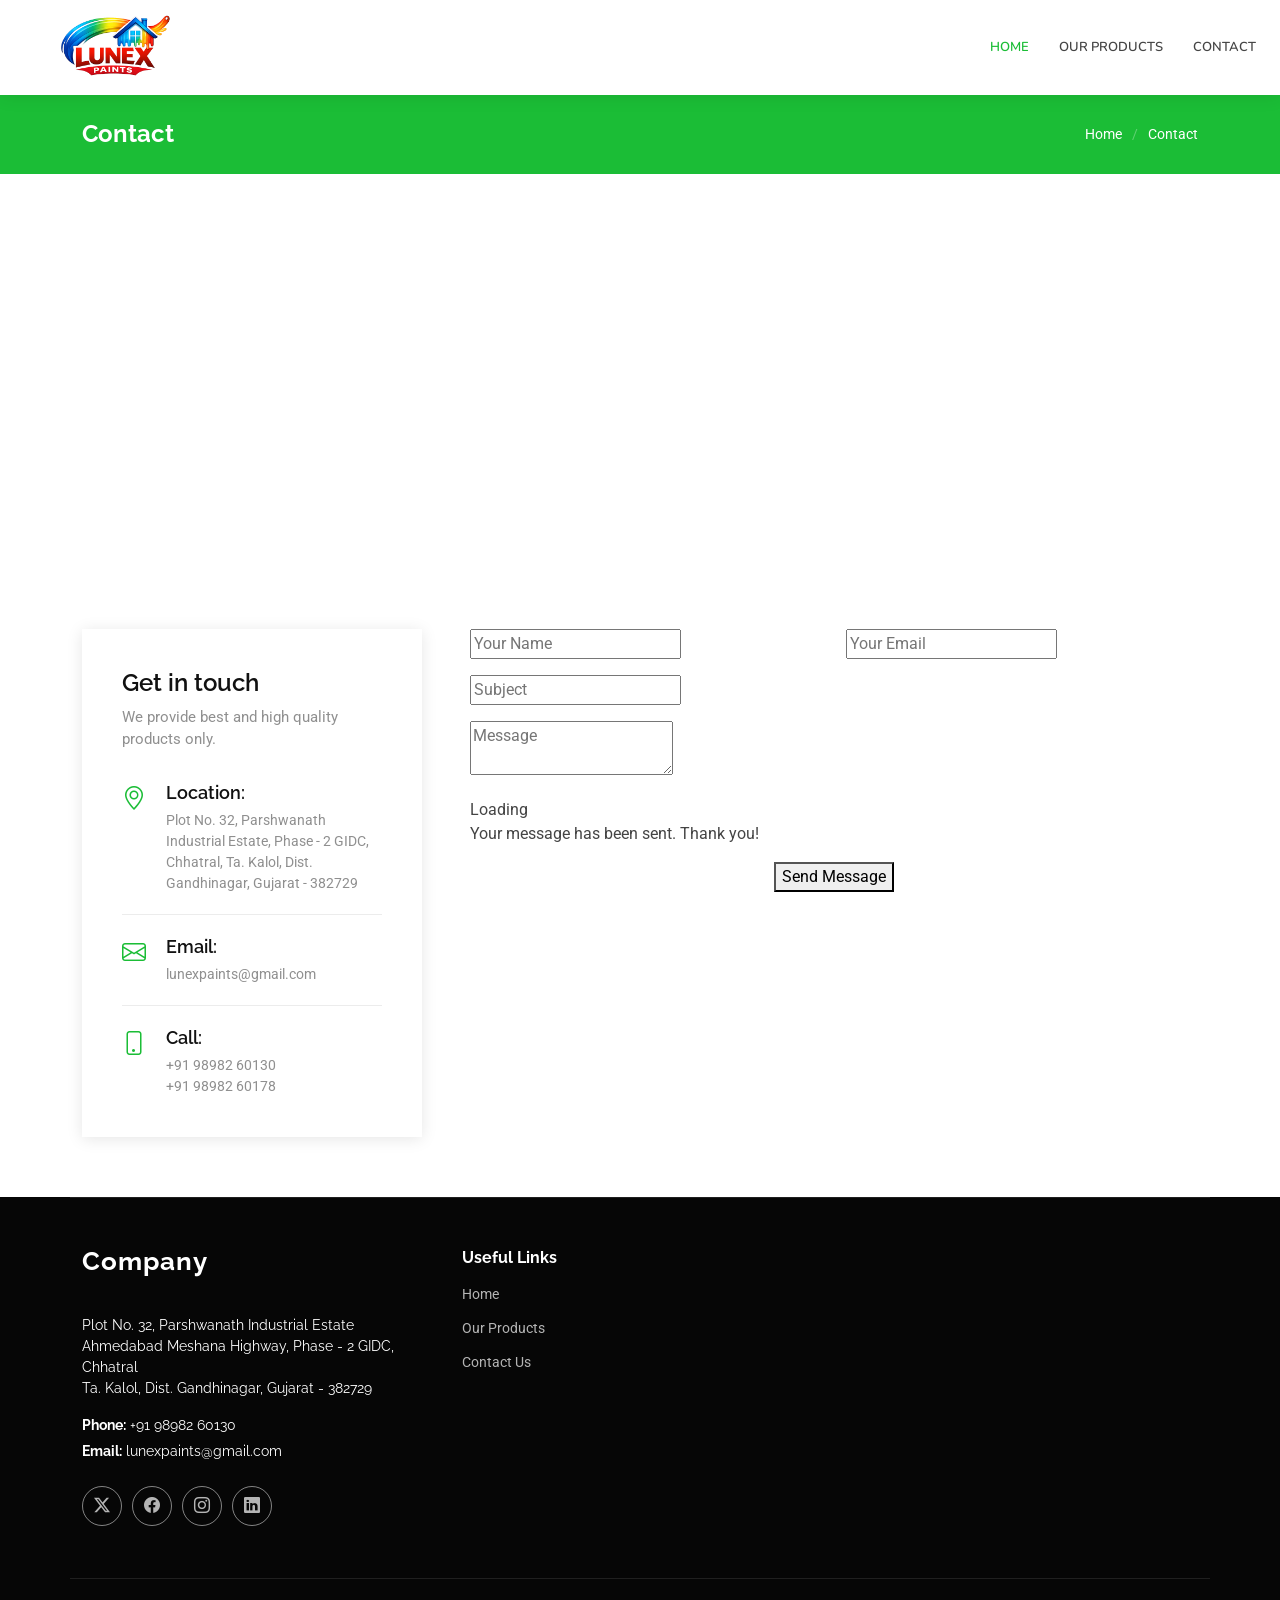
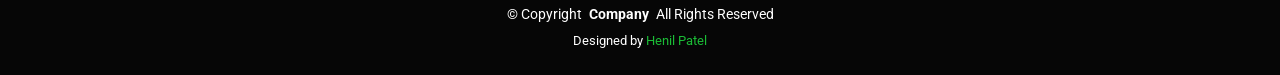
<file: contact.html>
<!DOCTYPE html>
<html lang="en">

<head>
  <meta charset="utf-8">
  <meta content="width=device-width, initial-scale=1.0" name="viewport">
  <title>Contact - Company Bootstrap Template</title>
  <meta name="description" content="">
  <meta name="keywords" content="">

  <!-- Favicons -->
  <link href="assets/img/lunex.png" rel="icon">
  <link href="assets/img/apple-touch-icon.png" rel="apple-touch-icon">

  <!-- Fonts -->
  <link href="https://fonts.googleapis.com" rel="preconnect">
  <link href="https://fonts.gstatic.com" rel="preconnect" crossorigin>
  <link href="https://fonts.googleapis.com/css2?family=Roboto:ital,wght@0,100;0,300;0,400;0,500;0,700;0,900;1,100;1,300;1,400;1,500;1,700;1,900&family=Raleway:ital,wght@0,100;0,200;0,300;0,400;0,500;0,600;0,700;0,800;0,900;1,100;1,200;1,300;1,400;1,500;1,600;1,700;1,800;1,900&family=Nunito:ital,wght@0,200;0,300;0,400;0,500;0,600;0,700;0,800;0,900;1,200;1,300;1,400;1,500;1,600;1,700;1,800;1,900&display=swap" rel="stylesheet">

  <!-- Vendor CSS Files -->
  <link href="assets/vendor/bootstrap/css/bootstrap.min.css" rel="stylesheet">
  <link href="assets/vendor/bootstrap-icons/bootstrap-icons.css" rel="stylesheet">
  <link href="assets/vendor/aos/aos.css" rel="stylesheet">
  <link href="assets/vendor/glightbox/css/glightbox.min.css" rel="stylesheet">
  <link href="assets/vendor/swiper/swiper-bundle.min.css" rel="stylesheet">

  <!-- Main CSS File -->
  <link href="assets/css/main.css" rel="stylesheet">

  <!-- =======================================================
  * Template Name: Company
  * Template URL: https://bootstrapmade.com/company-free-html-bootstrap-template/
  * Updated: Aug 07 2024 with Bootstrap v5.3.3
  * Author: BootstrapMade.com
  * License: https://bootstrapmade.com/license/
  ======================================================== -->
</head>

<body class="contact-page">

   <header id="header" class="header d-flex align-items-center sticky-top">
<div class="container-fluid position-relative d-flex align-items-center px-4">

  <a href="index.html" class="logo custom-logo me-auto">
  <img src="assets/img/lunex.png" alt="Lunex Logo" class="logo-img">
</a>

    <nav id="navmenu" class="navmenu">
      <ul>
          <li><a href="index.html" class="active">Home</a></li>

        <li><a href="products.html">Our Products</a></li>
        <li><a href="contact.html">Contact</a></li>
      </ul>
      <i class="mobile-nav-toggle d-xl-none bi bi-list"></i>
    </nav>

  </div>
</header>

  <main class="main">

    <!-- Page Title -->
    <div class="page-title accent-background">
      <div class="container d-lg-flex justify-content-between align-items-center">
        <h1 class="mb-2 mb-lg-0">Contact</h1>
        <nav class="breadcrumbs">
          <ol>
            <li><a href="index.html">Home</a></li>
            <li class="current">Contact</li>
          </ol>
        </nav>
      </div>
    </div><!-- End Page Title -->

    <!-- Contact Section -->
    <section id="contact" class="contact section">

      <div class="mb-5">
        <iframe style="width: 100%; height: 400px;" src="https://www.google.com/maps/embed?pb=!1m18!1m12!1m3!1d561.8116926420347!2d72.45286627524757!3d23.289108120958147!2m3!1f0!2f0!3f0!3m2!1i1024!2i768!4f13.1!3m3!1m2!1s0x395c25a347556515%3A0x3e09a7015d107b71!2sLunex%20Paint%20%26%20Chemical%20Industries!5e1!3m2!1sen!2sin!4v1772205623315!5m2!1sen!2sin" width="600" height="450" style="border:0;" allowfullscreen="" loading="lazy" referrerpolicy="no-referrer-when-downgrade" frameborder="0" allowfullscreen=""></iframe>
      </div><!-- End Google Maps -->

      <div class="container" data-aos="fade">

        <div class="row gy-5 gx-lg-5">

          <div class="col-lg-4">

            <div class="info">
              <h3>Get in touch</h3>
              <p>We provide best and high quality products only.</p>

              <div class="info-item d-flex">
                <i class="bi bi-geo-alt flex-shrink-0"></i>
                <div>
                  <h4>Location:</h4>
                  <p>Plot No. 32, Parshwanath Industrial Estate, Phase - 2 GIDC, Chhatral, Ta. Kalol, Dist. Gandhinagar, Gujarat - 382729</p>
                </div>
              </div><!-- End Info Item -->

              <div class="info-item d-flex">
                <i class="bi bi-envelope flex-shrink-0"></i>
                <div>
                  <h4>Email:</h4>
                  <p>lunexpaints@gmail.com</p>
                </div>
              </div><!-- End Info Item -->

              <div class="info-item d-flex">
                <i class="bi bi-phone flex-shrink-0"></i>
                <div>
                  <h4>Call:</h4>
                  <p>+91 98982 60130</p>
                  <p>+91 98982 60178</p>
                </div>
              </div><!-- End Info Item -->

            </div>

          </div>

          <div class="col-lg-8">
          <form action="https://formspree.io/f/mreylyav" method="POST">
              <div class="row">
                <div class="col-md-6 form-group">
                  <input type="text" name="name" placeholder="Your Name" required>
                </div>
                <div class="col-md-6 form-group mt-3 mt-md-0">
                  <input type="email" name="email" placeholder="Your Email" required>
                </div>
              </div>
              <div class="form-group mt-3">
                <input type="text" name="subject" placeholder="Subject" required>
              </div>
              <div class="form-group mt-3">
                <textarea name="message" placeholder="Message" required></textarea>
              </div>
              <div class="my-3">
                <div class="loading">Loading</div>
                <div class="error-message"></div>
                <div class="sent-message">Your message has been sent. Thank you!</div>
              </div>
              <div class="text-center"><button type="submit">Send Message</button></div>
            </form>
          </div><!-- End Contact Form -->

        </div>

      </div>

    </section><!-- /Contact Section -->

  </main>

<footer id="footer" class="footer dark-background">

<div class="container footer-top">
  <div class="row gy-4">

    <!-- Company Info -->
    <div class="col-lg-4 col-md-6 footer-about">
      <a href="index.html" class="logo d-flex align-items-center">
        <span class="sitename">Company</span>
      </a>

      <div class="footer-contact pt-3">
        <p>
          Plot No. 32, Parshwanath Industrial Estate<br>
          Ahmedabad Meshana Highway, Phase - 2 GIDC, Chhatral<br>
          Ta. Kalol, Dist. Gandhinagar, Gujarat - 382729
        </p>

        <p class="mt-3"><strong>Phone:</strong> <span>+91 98982 60130</span></p>
        <p><strong>Email:</strong> <span>lunexpaints@gmail.com</span></p>
      </div>

      <div class="social-links d-flex mt-4">
        <a href=""><i class="bi bi-twitter-x"></i></a>
        <a href=""><i class="bi bi-facebook"></i></a>
        <a href=""><i class="bi bi-instagram"></i></a>
        <a href=""><i class="bi bi-linkedin"></i></a>
      </div>
    </div>

    <!-- Useful Links -->
    <div class="col-lg-2 col-md-3 footer-links">
      <h4>Useful Links</h4>
      <ul>
        <li><a href="#">Home</a></li>

        <li><a href="#">Our Products</a></li>
        <li><a href="#">Contact Us</a></li>
      </ul>
    </div>

    <!-- Google Map (Moved Right) -->
    <div class="col-lg-6 col-md-12">
      <iframe
        style="width: 100%; height: 300px; border:0;"
        src="https://www.google.com/maps/embed?pb=!1m18!1m12!1m3!1d561.8116926420347!2d72.45286627524757!3d23.289108120958147!2m3!1f0!2f0!3f0!3m2!1i1024!2i768!4f13.1!3m3!1m2!1s0x395c25a347556515%3A0x3e09a7015d107b71!2sLunex%20Paint%20%26%20Chemical%20Industries!5e1!3m2!1sen!2sin!4v1772205623315!5m2!1sen!2sin" width="600" height="450" style="border:0;" allowfullscreen="" loading="lazy" referrerpolicy="no-referrer-when-downgrade"
        allowfullscreen=""
        loading="lazy">
      </iframe>
    </div>

  </div>
</div>

    <div class="container copyright text-center mt-4">
      <p>© <span>Copyright</span> <strong class="px-1 sitename">Company</strong> <span>All Rights Reserved</span></p>
      <div class="credits">
        <!-- All the links in the footer should remain intact. -->
        <!-- You can delete the links only if you've purchased the pro version. -->
        <!-- Licensing information: https://bootstrapmade.com/license/ -->
        <!-- Purchase the pro version with working PHP/AJAX contact form: [buy-url] -->
        Designed by <a href="https://bootstrapmade.com/">Henil Patel</a>
      </div>
    </div>

  </footer>

  <!-- Scroll Top -->
  <a href="#" id="scroll-top" class="scroll-top d-flex align-items-center justify-content-center"><i class="bi bi-arrow-up-short"></i></a>

  <!-- Preloader -->
  <div id="preloader"></div>

  <!-- Vendor JS Files -->
  <script src="assets/vendor/bootstrap/js/bootstrap.bundle.min.js"></script>
  <script src="assets/vendor/php-email-form/validate.js"></script>
  <script src="assets/vendor/aos/aos.js"></script>
  <script src="assets/vendor/glightbox/js/glightbox.min.js"></script>
  <script src="assets/vendor/imagesloaded/imagesloaded.pkgd.min.js"></script>
  <script src="assets/vendor/isotope-layout/isotope.pkgd.min.js"></script>
  <script src="assets/vendor/waypoints/noframework.waypoints.js"></script>
  <script src="assets/vendor/swiper/swiper-bundle.min.js"></script>

  <!-- Main JS File -->
  <script src="assets/js/main.js"></script>

</body>

</html>
</file>
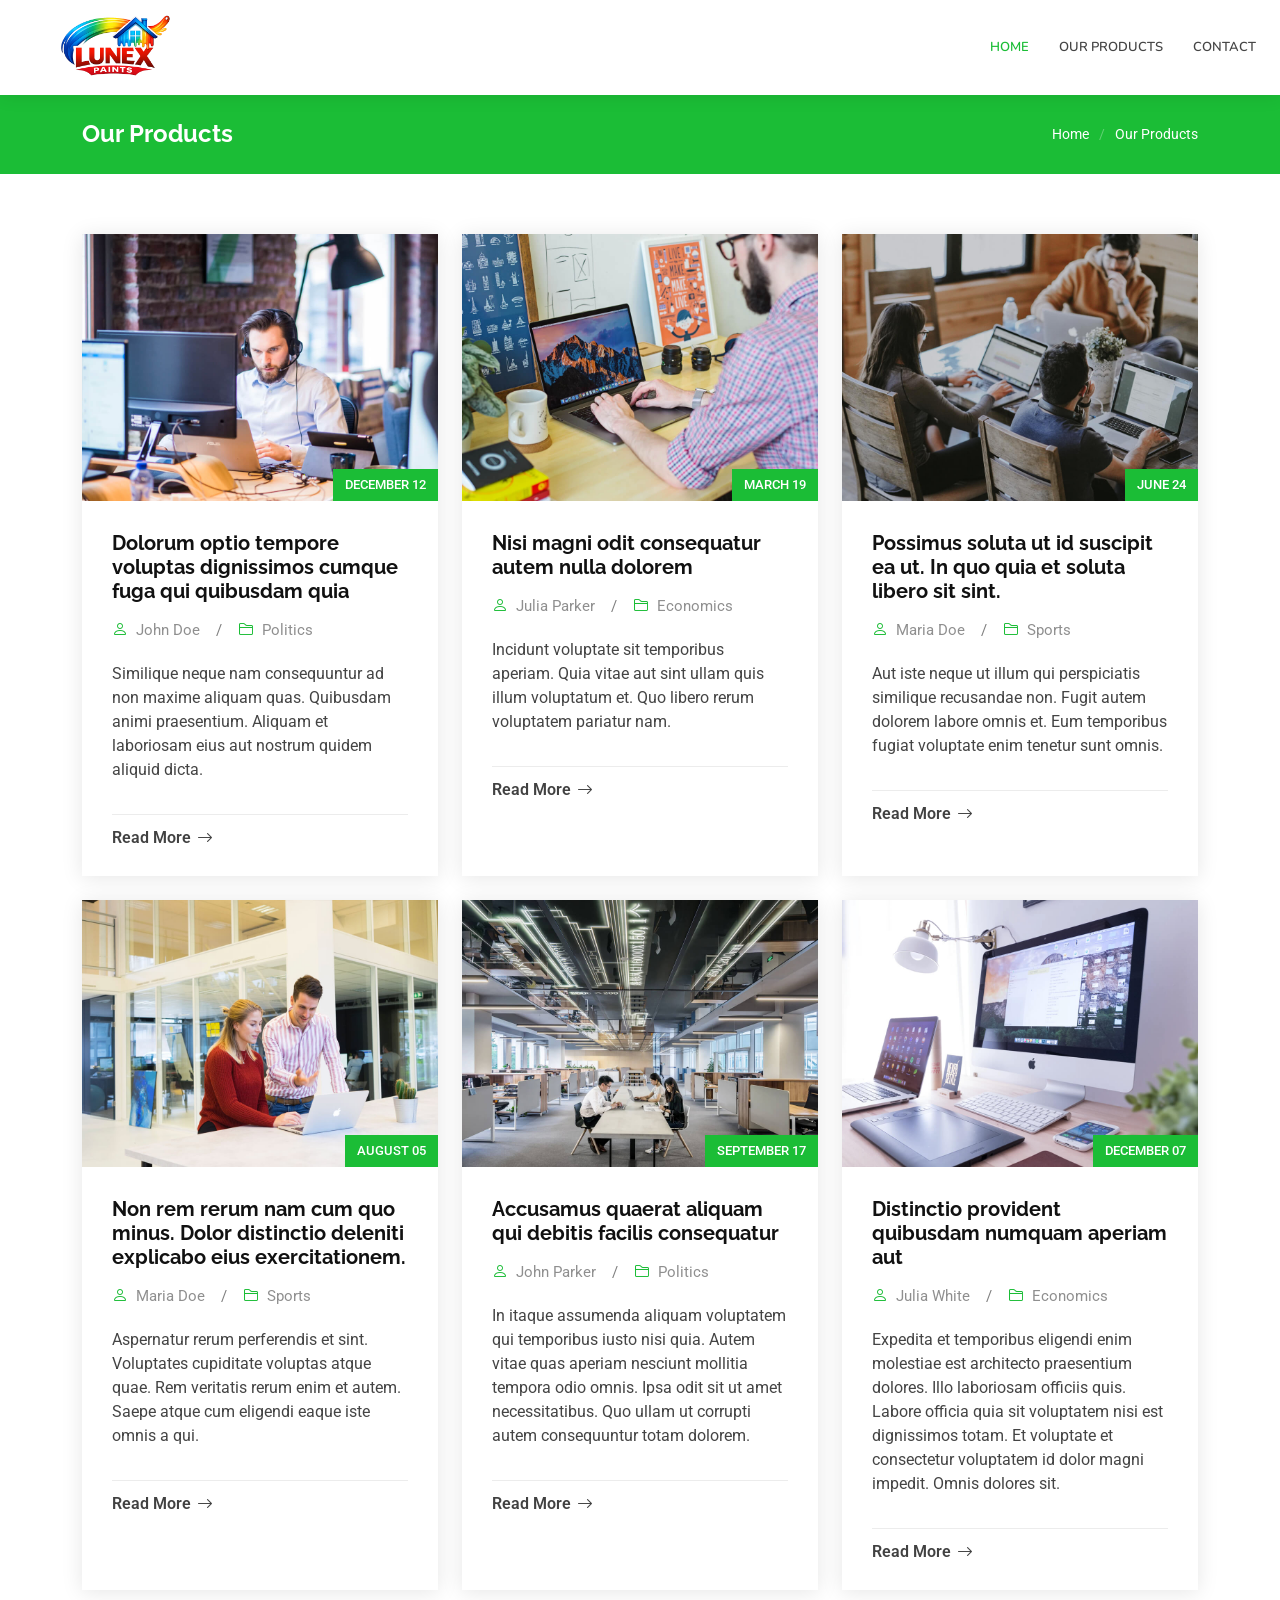
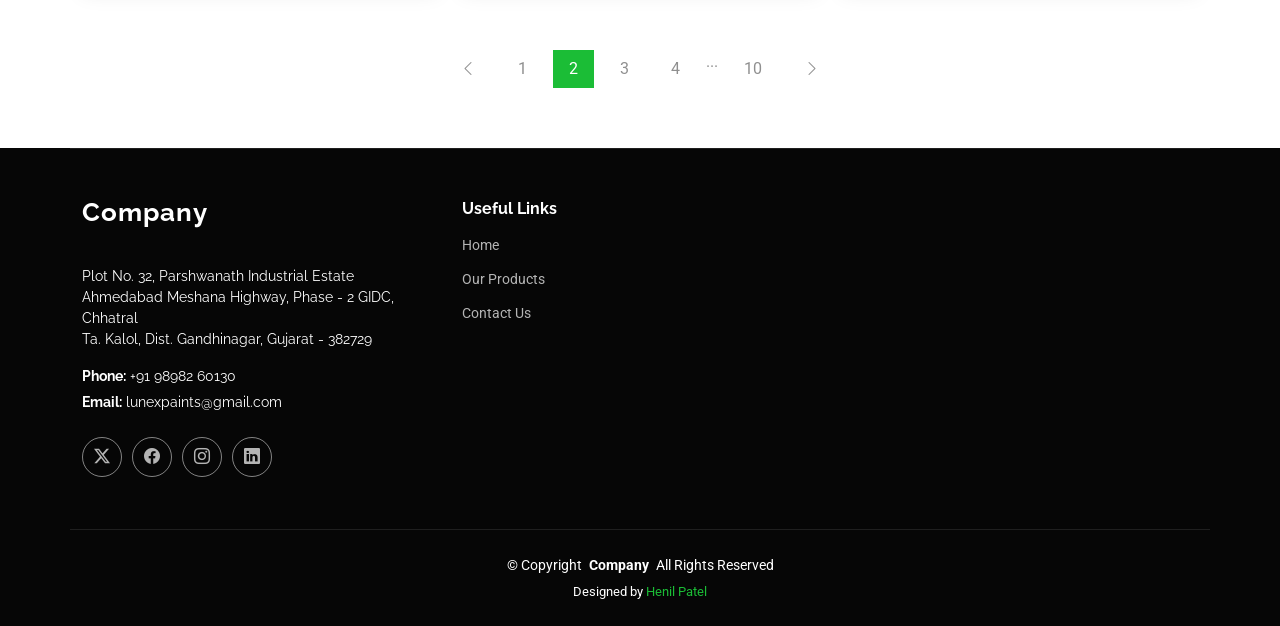
<file: products.html>
<!DOCTYPE html>
<html lang="en">

<head>
  <meta charset="utf-8">
  <meta content="width=device-width, initial-scale=1.0" name="viewport">
  <title>Blog - Company Bootstrap Template</title>
  <meta name="description" content="">
  <meta name="keywords" content="">

  <!-- Favicons -->
  <link href="assets/img/lunex.png" rel="icon">
  <link href="assets/img/apple-touch-icon.png" rel="apple-touch-icon">

  <!-- Fonts -->
  <link href="https://fonts.googleapis.com" rel="preconnect">
  <link href="https://fonts.gstatic.com" rel="preconnect" crossorigin>
  <link href="https://fonts.googleapis.com/css2?family=Roboto:ital,wght@0,100;0,300;0,400;0,500;0,700;0,900;1,100;1,300;1,400;1,500;1,700;1,900&family=Raleway:ital,wght@0,100;0,200;0,300;0,400;0,500;0,600;0,700;0,800;0,900;1,100;1,200;1,300;1,400;1,500;1,600;1,700;1,800;1,900&family=Nunito:ital,wght@0,200;0,300;0,400;0,500;0,600;0,700;0,800;0,900;1,200;1,300;1,400;1,500;1,600;1,700;1,800;1,900&display=swap" rel="stylesheet">

  <!-- Vendor CSS Files -->
  <link href="assets/vendor/bootstrap/css/bootstrap.min.css" rel="stylesheet">
  <link href="assets/vendor/bootstrap-icons/bootstrap-icons.css" rel="stylesheet">
  <link href="assets/vendor/aos/aos.css" rel="stylesheet">
  <link href="assets/vendor/glightbox/css/glightbox.min.css" rel="stylesheet">
  <link href="assets/vendor/swiper/swiper-bundle.min.css" rel="stylesheet">

  <!-- Main CSS File -->
  <link href="assets/css/main.css" rel="stylesheet">

  <!-- =======================================================
  * Template Name: Company
  * Template URL: https://bootstrapmade.com/company-free-html-bootstrap-template/
  * Updated: Aug 07 2024 with Bootstrap v5.3.3
  * Author: BootstrapMade.com
  * License: https://bootstrapmade.com/license/
  ======================================================== -->
</head>

<body class="blog-page">

  <header id="header" class="header d-flex align-items-center sticky-top">
<div class="container-fluid position-relative d-flex align-items-center px-4">

  <a href="index.html" class="logo custom-logo me-auto">
  <img src="assets/img/lunex.png" alt="Lunex Logo" class="logo-img">
</a>

    <nav id="navmenu" class="navmenu">
      <ul>
   <li><a href="index.html" class="active">Home</a></li>

        <li><a href="products.html">Our Products</a></li>
        <li><a href="contact.html">Contact</a></li>
      </ul>
      <i class="mobile-nav-toggle d-xl-none bi bi-list"></i>
    </nav>

  </div>
</header>

  <main class="main">

    <!-- Page Title -->
    <div class="page-title accent-background">
      <div class="container d-lg-flex justify-content-between align-items-center">
        <h1 class="mb-2 mb-lg-0">Our  Products</h1>
        <nav class="breadcrumbs">
          <ol>
            <li><a href="index.html">Home</a></li>
            <li class="current">Our Products</li>
          </ol>
        </nav>
      </div>
    </div><!-- End Page Title -->

    <!-- Blog Posts Section -->
    <section id="blog-posts" class="blog-posts section">

      <div class="container">
        <div class="row gy-4">

          <div class="col-lg-4">
            <article class="position-relative h-100">

              <div class="post-img position-relative overflow-hidden">
                <img src="assets/img/blog/blog-1.jpg" class="img-fluid" alt="">
                <span class="post-date">December 12</span>
              </div>

              <div class="post-content d-flex flex-column">

                <h3 class="post-title">Dolorum optio tempore voluptas dignissimos cumque fuga qui quibusdam quia</h3>

                <div class="meta d-flex align-items-center">
                  <div class="d-flex align-items-center">
                    <i class="bi bi-person"></i> <span class="ps-2">John Doe</span>
                  </div>
                  <span class="px-3 text-black-50">/</span>
                  <div class="d-flex align-items-center">
                    <i class="bi bi-folder2"></i> <span class="ps-2">Politics</span>
                  </div>
                </div>

                <p>
                  Similique neque nam consequuntur ad non maxime aliquam quas. Quibusdam animi praesentium. Aliquam et laboriosam eius aut nostrum quidem aliquid dicta.
                </p>

                <hr>

                <a href="blog-details.html" class="readmore stretched-link"><span>Read More</span><i class="bi bi-arrow-right"></i></a>

              </div>

            </article>
          </div><!-- End post list item -->

          <div class="col-lg-4">
            <article class="position-relative h-100">

              <div class="post-img position-relative overflow-hidden">
                <img src="assets/img/blog/blog-2.jpg" class="img-fluid" alt="">
                <span class="post-date">March 19</span>
              </div>

              <div class="post-content d-flex flex-column">

                <h3 class="post-title">Nisi magni odit consequatur autem nulla dolorem</h3>

                <div class="meta d-flex align-items-center">
                  <div class="d-flex align-items-center">
                    <i class="bi bi-person"></i> <span class="ps-2">Julia Parker</span>
                  </div>
                  <span class="px-3 text-black-50">/</span>
                  <div class="d-flex align-items-center">
                    <i class="bi bi-folder2"></i> <span class="ps-2">Economics</span>
                  </div>
                </div>

                <p>
                  Incidunt voluptate sit temporibus aperiam. Quia vitae aut sint ullam quis illum voluptatum et. Quo libero rerum voluptatem pariatur nam.
                </p>

                <hr>

                <a href="blog-details.html" class="readmore stretched-link"><span>Read More</span><i class="bi bi-arrow-right"></i></a>

              </div>

            </article>
          </div><!-- End post list item -->

          <div class="col-lg-4">
            <article class="position-relative h-100">

              <div class="post-img position-relative overflow-hidden">
                <img src="assets/img/blog/blog-3.jpg" class="img-fluid" alt="">
                <span class="post-date">June 24</span>
              </div>

              <div class="post-content d-flex flex-column">

                <h3 class="post-title">Possimus soluta ut id suscipit ea ut. In quo quia et soluta libero sit sint.</h3>

                <div class="meta d-flex align-items-center">
                  <div class="d-flex align-items-center">
                    <i class="bi bi-person"></i> <span class="ps-2">Maria Doe</span>
                  </div>
                  <span class="px-3 text-black-50">/</span>
                  <div class="d-flex align-items-center">
                    <i class="bi bi-folder2"></i> <span class="ps-2">Sports</span>
                  </div>
                </div>

                <p>
                  Aut iste neque ut illum qui perspiciatis similique recusandae non. Fugit autem dolorem labore omnis et. Eum temporibus fugiat voluptate enim tenetur sunt omnis.
                </p>

                <hr>

                <a href="blog-details.html" class="readmore stretched-link"><span>Read More</span><i class="bi bi-arrow-right"></i></a>

              </div>

            </article>
          </div><!-- End post list item -->

          <div class="col-lg-4">
            <article class="position-relative h-100">

              <div class="post-img position-relative overflow-hidden">
                <img src="assets/img/blog/blog-4.jpg" class="img-fluid" alt="">
                <span class="post-date">August 05</span>
              </div>

              <div class="post-content d-flex flex-column">

                <h3 class="post-title">Non rem rerum nam cum quo minus. Dolor distinctio deleniti explicabo eius exercitationem.</h3>

                <div class="meta d-flex align-items-center">
                  <div class="d-flex align-items-center">
                    <i class="bi bi-person"></i> <span class="ps-2">Maria Doe</span>
                  </div>
                  <span class="px-3 text-black-50">/</span>
                  <div class="d-flex align-items-center">
                    <i class="bi bi-folder2"></i> <span class="ps-2">Sports</span>
                  </div>
                </div>

                <p>
                  Aspernatur rerum perferendis et sint. Voluptates cupiditate voluptas atque quae. Rem veritatis rerum enim et autem. Saepe atque cum eligendi eaque iste omnis a qui.
                </p>

                <hr>

                <a href="blog-details.html" class="readmore stretched-link"><span>Read More</span><i class="bi bi-arrow-right"></i></a>

              </div>

            </article>
          </div><!-- End post list item -->

          <div class="col-lg-4">
            <article class="position-relative h-100">

              <div class="post-img position-relative overflow-hidden">
                <img src="assets/img/blog/blog-5.jpg" class="img-fluid" alt="">
                <span class="post-date">September 17</span>
              </div>

              <div class="post-content d-flex flex-column">

                <h3 class="post-title">Accusamus quaerat aliquam qui debitis facilis consequatur</h3>

                <div class="meta d-flex align-items-center">
                  <div class="d-flex align-items-center">
                    <i class="bi bi-person"></i> <span class="ps-2">John Parker</span>
                  </div>
                  <span class="px-3 text-black-50">/</span>
                  <div class="d-flex align-items-center">
                    <i class="bi bi-folder2"></i> <span class="ps-2">Politics</span>
                  </div>
                </div>

                <p>
                  In itaque assumenda aliquam voluptatem qui temporibus iusto nisi quia. Autem vitae quas aperiam nesciunt mollitia tempora odio omnis. Ipsa odit sit ut amet necessitatibus. Quo ullam ut corrupti autem consequuntur totam dolorem.
                </p>

                <hr>

                <a href="blog-details.html" class="readmore stretched-link"><span>Read More</span><i class="bi bi-arrow-right"></i></a>

              </div>

            </article>
          </div><!-- End post list item -->

          <div class="col-lg-4">
            <article class="position-relative h-100">

              <div class="post-img position-relative overflow-hidden">
                <img src="assets/img/blog/blog-6.jpg" class="img-fluid" alt="">
                <span class="post-date">December 07</span>
              </div>

              <div class="post-content d-flex flex-column">

                <h3 class="post-title">Distinctio provident quibusdam numquam aperiam aut</h3>

                <div class="meta d-flex align-items-center">
                  <div class="d-flex align-items-center">
                    <i class="bi bi-person"></i> <span class="ps-2">Julia White</span>
                  </div>
                  <span class="px-3 text-black-50">/</span>
                  <div class="d-flex align-items-center">
                    <i class="bi bi-folder2"></i> <span class="ps-2">Economics</span>
                  </div>
                </div>

                <p>
                  Expedita et temporibus eligendi enim molestiae est architecto praesentium dolores. Illo laboriosam officiis quis. Labore officia quia sit voluptatem nisi est dignissimos totam. Et voluptate et consectetur voluptatem id dolor magni impedit. Omnis dolores sit.
                </p>

                <hr>

                <a href="blog-details.html" class="readmore stretched-link"><span>Read More</span><i class="bi bi-arrow-right"></i></a>

              </div>

            </article>
          </div><!-- End post list item -->

        </div>
      </div>

    </section><!-- /Blog Posts Section -->

    <!-- Blog Pagination Section -->
    <section id="blog-pagination" class="blog-pagination section">

      <div class="container">
        <div class="d-flex justify-content-center">
          <ul>
            <li><a href="#"><i class="bi bi-chevron-left"></i></a></li>
            <li><a href="#">1</a></li>
            <li><a href="#" class="active">2</a></li>
            <li><a href="#">3</a></li>
            <li><a href="#">4</a></li>
            <li>...</li>
            <li><a href="#">10</a></li>
            <li><a href="#"><i class="bi bi-chevron-right"></i></a></li>
          </ul>
        </div>
      </div>

    </section><!-- /Blog Pagination Section -->

  </main>

 <footer id="footer" class="footer dark-background">

<div class="container footer-top">
  <div class="row gy-4">

    <!-- Company Info -->
    <div class="col-lg-4 col-md-6 footer-about">
      <a href="index.html" class="logo d-flex align-items-center">
        <span class="sitename">Company</span>
      </a>

      <div class="footer-contact pt-3">
        <p>
          Plot No. 32, Parshwanath Industrial Estate<br>
          Ahmedabad Meshana Highway, Phase - 2 GIDC, Chhatral<br>
          Ta. Kalol, Dist. Gandhinagar, Gujarat - 382729
        </p>

        <p class="mt-3"><strong>Phone:</strong> <span>+91 98982 60130</span></p>
        <p><strong>Email:</strong> <span>lunexpaints@gmail.com</span></p>
      </div>

      <div class="social-links d-flex mt-4">
        <a href=""><i class="bi bi-twitter-x"></i></a>
        <a href=""><i class="bi bi-facebook"></i></a>
        <a href=""><i class="bi bi-instagram"></i></a>
        <a href=""><i class="bi bi-linkedin"></i></a>
      </div>
    </div>

    <!-- Useful Links -->
    <div class="col-lg-2 col-md-3 footer-links">
      <h4>Useful Links</h4>
      <ul>
        <li><a href="#">Home</a></li>

        <li><a href="#">Our Products</a></li>
        <li><a href="#">Contact Us</a></li>
      </ul>
    </div>

    <!-- Google Map (Moved Right) -->
    <div class="col-lg-6 col-md-12">
      <iframe
        style="width: 100%; height: 300px; border:0;"
        src="https://www.google.com/maps/embed?pb=!1m18!1m12!1m3!1d561.8116926420347!2d72.45286627524757!3d23.289108120958147!2m3!1f0!2f0!3f0!3m2!1i1024!2i768!4f13.1!3m3!1m2!1s0x395c25a347556515%3A0x3e09a7015d107b71!2sLunex%20Paint%20%26%20Chemical%20Industries!5e1!3m2!1sen!2sin!4v1772205623315!5m2!1sen!2sin" width="600" height="450" style="border:0;" allowfullscreen="" loading="lazy" referrerpolicy="no-referrer-when-downgrade"
        allowfullscreen=""
        loading="lazy">
      </iframe>
    </div>

  </div>
</div>

    <div class="container copyright text-center mt-4">
      <p>© <span>Copyright</span> <strong class="px-1 sitename">Company</strong> <span>All Rights Reserved</span></p>
      <div class="credits">
        <!-- All the links in the footer should remain intact. -->
        <!-- You can delete the links only if you've purchased the pro version. -->
        <!-- Licensing information: https://bootstrapmade.com/license/ -->
        <!-- Purchase the pro version with working PHP/AJAX contact form: [buy-url] -->
        Designed by <a href="https://bootstrapmade.com/">Henil Patel</a>
      </div>
    </div>

  </footer>
  <!-- Scroll Top -->
  <a href="#" id="scroll-top" class="scroll-top d-flex align-items-center justify-content-center"><i class="bi bi-arrow-up-short"></i></a>

  <!-- Preloader -->
  <div id="preloader"></div>

  <!-- Vendor JS Files -->
  <script src="assets/vendor/bootstrap/js/bootstrap.bundle.min.js"></script>
  <script src="assets/vendor/php-email-form/validate.js"></script>
  <script src="assets/vendor/aos/aos.js"></script>
  <script src="assets/vendor/glightbox/js/glightbox.min.js"></script>
  <script src="assets/vendor/imagesloaded/imagesloaded.pkgd.min.js"></script> 
  <script src="assets/vendor/isotope-layout/isotope.pkgd.min.js"></script>
  <script src="assets/vendor/waypoints/noframework.waypoints.js"></script>
  <script src="assets/vendor/swiper/swiper-bundle.min.js"></script>

  <!-- Main JS File -->
  <script src="assets/js/main.js"></script>

</body>

</html>
</file>
<file: assets/css/main.css>
/**
* Template Name: Company
* Template URL: https://bootstrapmade.com/company-free-html-bootstrap-template/
* Updated: Aug 07 2024 with Bootstrap v5.3.3
* Author: BootstrapMade.com
* License: https://bootstrapmade.com/license/
*/

/*--------------------------------------------------------------
# Font & Color Variables
# Help: https://bootstrapmade.com/color-system/
--------------------------------------------------------------*/
/* Fonts */
:root {
  --default-font: "Roboto",  system-ui, -apple-system, "Segoe UI", Roboto, "Helvetica Neue", Arial, "Noto Sans", "Liberation Sans", sans-serif, "Apple Color Emoji", "Segoe UI Emoji", "Segoe UI Symbol", "Noto Color Emoji";
  --heading-font: "Raleway",  sans-serif;
  --nav-font: "Nunito",  sans-serif;
}

/* Global Colors - The following color variables are used throughout the website. Updating them here will change the color scheme of the entire website */
:root { 
  --background-color: #ffffff; /* Background color for the entire website, including individual sections */
  --default-color: #444444; /* Default color used for the majority of the text content across the entire website */
  --heading-color: #111111; /* Color for headings, subheadings and title throughout the website */
  --accent-color: #1bbd36; /* Accent color that represents your brand on the website. It's used for buttons, links, and other elements that need to stand out */
  --surface-color: #ffffff; /* The surface color is used as a background of boxed elements within sections, such as cards, icon boxes, or other elements that require a visual separation from the global background. */
  --contrast-color: #ffffff; /* Contrast color for text, ensuring readability against backgrounds of accent, heading, or default colors. */
}

/* Nav Menu Colors - The following color variables are used specifically for the navigation menu. They are separate from the global colors to allow for more customization options */
:root {
  --nav-color: #444444;  /* The default color of the main navmenu links */
  --nav-hover-color: #1bbd36; /* Applied to main navmenu links when they are hovered over or active */
  --nav-mobile-background-color: #ffffff; /* Used as the background color for mobile navigation menu */
  --nav-dropdown-background-color: #ffffff; /* Used as the background color for dropdown items that appear when hovering over primary navigation items */
  --nav-dropdown-color: #444444; /* Used for navigation links of the dropdown items in the navigation menu. */
  --nav-dropdown-hover-color: #1bbd36; /* Similar to --nav-hover-color, this color is applied to dropdown navigation links when they are hovered over. */
}

/* Color Presets - These classes override global colors when applied to any section or element, providing reuse of the sam color scheme. */

.light-background {
  --background-color: #f7f7f7;
  --surface-color: #ffffff;
}

.dark-background {
  --background-color: #060606;
  --default-color: #ffffff;
  --heading-color: #ffffff;
  --surface-color: #252525;
  --contrast-color: #ffffff;
}

.accent-background {
  --background-color: #1bbd36;
  --default-color: #ffffff;
  --heading-color: #ffffff;
  --accent-color: #ffffff;
  --surface-color: #2ae149;
  --contrast-color: #ffffff;
}

/* Smooth scroll */
:root {
  scroll-behavior: smooth;
}

/*--------------------------------------------------------------
# General Styling & Shared Classes
--------------------------------------------------------------*/
body {
  color: var(--default-color);
  background-color: var(--background-color);
  font-family: var(--default-font);
}

a {
  color: var(--accent-color);
  text-decoration: none;
  transition: 0.3s;
}

a:hover {
  color: color-mix(in srgb, var(--accent-color), transparent 25%);
  text-decoration: none;
}

h1,
h2,
h3,
h4,
h5,
h6 {
  color: var(--heading-color);
  font-family: var(--heading-font);
}

/* PHP Email Form Messages
------------------------------*/
.php-email-form .error-message {
  display: none;
  background: #df1529;
  color: #ffffff;
  text-align: left;
  padding: 15px;
  margin-bottom: 24px;
  font-weight: 600;
}

.php-email-form .sent-message {
  display: none;
  color: #ffffff;
  background: #059652;
  text-align: center;
  padding: 15px;
  margin-bottom: 24px;
  font-weight: 600;
}

.php-email-form .loading {
  display: none;
  background: var(--surface-color);
  text-align: center;
  padding: 15px;
  margin-bottom: 24px;
}

.php-email-form .loading:before {
  content: "";
  display: inline-block;
  border-radius: 50%;
  width: 24px;
  height: 24px;
  margin: 0 10px -6px 0;
  border: 3px solid var(--accent-color);
  border-top-color: var(--surface-color);
  animation: php-email-form-loading 1s linear infinite;
}

@keyframes php-email-form-loading {
  0% {
    transform: rotate(0deg);
  }

  100% {
    transform: rotate(360deg);
  }
}

/*--------------------------------------------------------------
# Global Header
--------------------------------------------------------------*/
.header {
  color: var(--default-color);
  background-color: var(--background-color);
  padding: 10px 0;
  transition: all 0.5s;
  z-index: 997;
  box-shadow: 0px 0 18px rgba(0, 0, 0, 0.1);
}


.header .header-social-links {
  padding: 0 0 0 15px;
}

.header .header-social-links a {
  color: color-mix(in srgb, var(--default-color), transparent 40%);
  padding-left: 10px;
  display: inline-block;
  transition: 0.3s;
  font-size: 16px;
}

.header .header-social-links a:hover {
  color: var(--accent-color);
}

.header .header-social-links a i {
  line-height: 0px;
}

@media (max-width: 1200px) {
  .header .logo {
    order: 1;
  }

  .header .logo h1 {
    font-size: 24px;
  }

  .header .header-social-links {
    order: 2;
    padding: 0 15px 0 0;
  }

  .header .navmenu {
    order: 3;
  }
}

/*--------------------------------------------------------------
# Navigation Menu
--------------------------------------------------------------*/
/* Navmenu - Desktop */
@media (min-width: 1200px) {
  .navmenu {
    padding: 0;
  }

  .navmenu ul {
    margin: 0;
    padding: 0;
    display: flex;
    list-style: none;
    align-items: center;
  }

  .navmenu li {
    position: relative;
  }

  .navmenu a,
  .navmenu a:focus {
    color: var(--nav-color);
    padding: 18px 15px;
    font-size: 13px;
    font-family: var(--nav-font);
    text-transform: uppercase;
    font-weight: 600;
    display: flex;
    align-items: center;
    justify-content: space-between;
    white-space: nowrap;
    transition: 0.3s;
  }

  .navmenu a i,
  .navmenu a:focus i {
    font-size: 12px;
    line-height: 0;
    margin-left: 5px;
    transition: 0.3s;
  }

  .navmenu li:last-child a {
    padding-right: 0;
  }

  .navmenu li:hover>a,
  .navmenu .active,
  .navmenu .active:focus {
    color: var(--nav-hover-color);
  }

  .navmenu .dropdown ul {
    margin: 0;
    padding: 10px 0;
    background: var(--nav-dropdown-background-color);
    display: block;
    position: absolute;
    visibility: hidden;
    left: 14px;
    top: 130%;
    opacity: 0;
    transition: 0.3s;
    border-radius: 4px;
    z-index: 99;
    box-shadow: 0px 0px 30px rgba(0, 0, 0, 0.1);
  }

  .navmenu .dropdown ul li {
    min-width: 200px;
  }

  .navmenu .dropdown ul a {
    padding: 10px 20px;
    font-size: 15px;
    text-transform: none;
    color: var(--nav-dropdown-color);
  }

  .navmenu .dropdown ul a i {
    font-size: 12px;
  }

  .navmenu .dropdown ul a:hover,
  .navmenu .dropdown ul .active:hover,
  .navmenu .dropdown ul li:hover>a {
    color: var(--nav-dropdown-hover-color);
  }

  .navmenu .dropdown:hover>ul {
    opacity: 1;
    top: 100%;
    visibility: visible;
  }

  .navmenu .dropdown .dropdown ul {
    top: 0;
    left: -90%;
    visibility: hidden;
  }

  .navmenu .dropdown .dropdown:hover>ul {
    opacity: 1;
    top: 0;
    left: -100%;
    visibility: visible;
  }
}

/* Navmenu - Mobile */
@media (max-width: 1199px) {
  .mobile-nav-toggle {
    color: var(--nav-color);
    font-size: 28px;
    line-height: 0;
    margin-right: 10px;
    cursor: pointer;
    transition: color 0.3s;
  }

  .navmenu {
    padding: 0;
    z-index: 9997;
  }

  .navmenu ul {
    display: none;
    list-style: none;
    position: absolute;
    inset: 60px 20px 20px 20px;
    padding: 10px 0;
    margin: 0;
    border-radius: 6px;
    background-color: var(--nav-mobile-background-color);
    overflow-y: auto;
    transition: 0.3s;
    z-index: 9998;
    box-shadow: 0px 0px 30px rgba(0, 0, 0, 0.1);
  }

  .navmenu a,
  .navmenu a:focus {
    color: var(--nav-dropdown-color);
    padding: 10px 20px;
    font-family: var(--nav-font);
    font-size: 17px;
    font-weight: 500;
    display: flex;
    align-items: center;
    justify-content: space-between;
    white-space: nowrap;
    transition: 0.3s;
  }

  .navmenu a i,
  .navmenu a:focus i {
    font-size: 12px;
    line-height: 0;
    margin-left: 5px;
    width: 30px;
    height: 30px;
    display: flex;
    align-items: center;
    justify-content: center;
    border-radius: 50%;
    transition: 0.3s;
    background-color: color-mix(in srgb, var(--accent-color), transparent 90%);
  }

  .navmenu a i:hover,
  .navmenu a:focus i:hover {
    background-color: var(--accent-color);
    color: var(--contrast-color);
  }

  .navmenu a:hover,
  .navmenu .active,
  .navmenu .active:focus {
    color: var(--nav-dropdown-hover-color);
  }

  .navmenu .active i,
  .navmenu .active:focus i {
    background-color: var(--accent-color);
    color: var(--contrast-color);
    transform: rotate(180deg);
  }

  .navmenu .dropdown ul {
    position: static;
    display: none;
    z-index: 99;
    padding: 10px 0;
    margin: 10px 20px;
    background-color: var(--nav-dropdown-background-color);
    border: 1px solid color-mix(in srgb, var(--default-color), transparent 90%);
    box-shadow: none;
    transition: all 0.5s ease-in-out;
  }

  .navmenu .dropdown ul ul {
    background-color: rgba(33, 37, 41, 0.1);
  }

  .navmenu .dropdown>.dropdown-active {
    display: block;
    background-color: rgba(33, 37, 41, 0.03);
  }

  .mobile-nav-active {
    overflow: hidden;
  }

  .mobile-nav-active .mobile-nav-toggle {
    color: #fff;
    position: absolute;
    font-size: 32px;
    top: 15px;
    right: 15px;
    margin-right: 0;
    z-index: 9999;
  }

  .mobile-nav-active .navmenu {
    position: fixed;
    overflow: hidden;
    inset: 0;
    background: rgba(33, 37, 41, 0.8);
    transition: 0.3s;
  }

  .mobile-nav-active .navmenu>ul {
    display: block;
  }
}

/*--------------------------------------------------------------
# Global Footer
--------------------------------------------------------------*/
.footer {
  color: var(--default-color);
  background-color: var(--background-color);
  font-size: 14px;
  position: relative;
}

.footer .footer-top {
  padding-top: 50px;
  border-top: 1px solid color-mix(in srgb, var(--default-color), transparent 90%);
}

.footer .footer-about .logo {
  line-height: 1;
  margin-bottom: 25px;
}

.footer .footer-about .logo img {
  max-height: 40px;
  margin-right: 6px;
}

.footer .footer-about .logo span {
  font-size: 26px;
  font-weight: 700;
  letter-spacing: 1px;
  font-family: var(--heading-font);
  color: var(--heading-color);
}

.footer .footer-about p {
  font-size: 14px;
  font-family: var(--heading-font);
}

.footer .social-links a {
  display: flex;
  align-items: center;
  justify-content: center;
  width: 40px;
  height: 40px;
  border-radius: 50%;
  border: 1px solid color-mix(in srgb, var(--default-color), transparent 50%);
  font-size: 16px;
  color: color-mix(in srgb, var(--default-color), transparent 30%);
  margin-right: 10px;
  transition: 0.3s;
}

.footer .social-links a:hover {
  color: var(--accent-color);
  border-color: var(--accent-color);
}

.footer h4 {
  font-size: 16px;
  font-weight: bold;
  position: relative;
  padding-bottom: 12px;
}

.footer .footer-links {
  margin-bottom: 30px;
}

.footer .footer-links ul {
  list-style: none;
  padding: 0;
  margin: 0;
}

.footer .footer-links ul i {
  padding-right: 2px;
  font-size: 12px;
  line-height: 0;
}

.footer .footer-links ul li {
  padding: 10px 0;
  display: flex;
  align-items: center;
}

.footer .footer-links ul li:first-child {
  padding-top: 0;
}

.footer .footer-links ul a {
  color: color-mix(in srgb, var(--default-color), transparent 30%);
  display: inline-block;
  line-height: 1;
}

.footer .footer-links ul a:hover {
  color: var(--accent-color);
}

.footer .footer-contact p {
  margin-bottom: 5px;
}

.footer .footer-newsletter .newsletter-form {
  margin-top: 30px;
  margin-bottom: 15px;
  padding: 6px 8px;
  position: relative;
  border-radius: 4px;
  border: 1px solid color-mix(in srgb, var(--default-color), transparent 80%);
  display: flex;
  background-color: var(--surface-color);
  transition: 0.3s;
}

.footer .footer-newsletter .newsletter-form:focus-within {
  border-color: var(--accent-color);
}

.footer .footer-newsletter .newsletter-form input[type=email] {
  border: 0;
  padding: 4px;
  width: 100%;
  background-color: var(--surface-color);
  color: var(--default-color);
}

.footer .footer-newsletter .newsletter-form input[type=email]:focus-visible {
  outline: none;
}

.footer .footer-newsletter .newsletter-form input[type=submit] {
  border: 0;
  font-size: 16px;
  padding: 0 20px;
  margin: -7px -8px -7px 0;
  background: var(--accent-color);
  color: var(--contrast-color);
  transition: 0.3s;
  border-radius: 0 4px 4px 0;
}

.footer .footer-newsletter .newsletter-form input[type=submit]:hover {
  background: color-mix(in srgb, var(--accent-color), transparent 20%);
}

.footer .copyright {
  padding: 25px 0;
  border-top: 1px solid color-mix(in srgb, var(--default-color), transparent 90%);
}

.footer .copyright p {
  margin-bottom: 0;
}

.footer .credits {
  margin-top: 6px;
  font-size: 13px;
}

/*--------------------------------------------------------------
# Preloader
--------------------------------------------------------------*/
#preloader {
  position: fixed;
  inset: 0;
  z-index: 999999;
  overflow: hidden;
  background: var(--background-color);
  transition: all 0.6s ease-out;
}

#preloader:before {
  content: "";
  position: fixed;
  top: calc(50% - 30px);
  left: calc(50% - 30px);
  border: 6px solid #ffffff;
  border-color: var(--accent-color) transparent var(--accent-color) transparent;
  border-radius: 50%;
  width: 60px;
  height: 60px;
  animation: animate-preloader 1.5s linear infinite;
}

@keyframes animate-preloader {
  0% {
    transform: rotate(0deg);
  }

  100% {
    transform: rotate(360deg);
  }
}

/*--------------------------------------------------------------
# Scroll Top Button
--------------------------------------------------------------*/
.scroll-top {
  position: fixed;
  visibility: hidden;
  opacity: 0;
  right: 15px;
  bottom: 15px;
  z-index: 99999;
  background-color: var(--accent-color);
  width: 40px;
  height: 40px;
  border-radius: 4px;
  transition: all 0.4s;
}

.scroll-top i {
  font-size: 24px;
  color: var(--contrast-color);
  line-height: 0;
}

.scroll-top:hover {
  background-color: color-mix(in srgb, var(--accent-color), transparent 20%);
  color: var(--contrast-color);
}

.scroll-top.active {
  visibility: visible;
  opacity: 1;
}

/*--------------------------------------------------------------
# Disable aos animation delay on mobile devices
--------------------------------------------------------------*/
@media screen and (max-width: 768px) {
  [data-aos-delay] {
    transition-delay: 0 !important;
  }
}

/*--------------------------------------------------------------
# Global Page Titles & Breadcrumbs
--------------------------------------------------------------*/
.page-title {
  color: var(--default-color);
  background-color: var(--background-color);
  padding: 25px 0;
  position: relative;
}

.page-title h1 {
  font-size: 24px;
  font-weight: 700;
}

.page-title .breadcrumbs ol {
  display: flex;
  flex-wrap: wrap;
  list-style: none;
  padding: 0;
  margin: 0;
  font-size: 14px;
  font-weight: 400;
}

.page-title .breadcrumbs ol li+li {
  padding-left: 10px;
}

.page-title .breadcrumbs ol li+li::before {
  content: "/";
  display: inline-block;
  padding-right: 10px;
  color: color-mix(in srgb, var(--default-color), transparent 70%);
}

/*--------------------------------------------------------------
# Global Sections
--------------------------------------------------------------*/
section,
.section {
  color: var(--default-color);
  background-color: var(--background-color);
  padding: 60px 0;
  scroll-margin-top: 100px;
  overflow: clip;
}

@media (max-width: 1199px) {

  section,
  .section {
    scroll-margin-top: 66px;
  }
}

/*--------------------------------------------------------------
# Global Section Titles
--------------------------------------------------------------*/
.section-title {
  text-align: center;
  padding-bottom: 60px;
  position: relative;
}

.section-title h2 {
  font-size: 32px;
  font-weight: 700;
  margin-bottom: 20px;
  text-transform: uppercase;
  padding-bottom: 20px;
  position: relative;
}

.section-title h2:after {
  content: "";
  position: absolute;
  display: block;
  width: 50px;
  height: 3px;
  background: var(--accent-color);
  left: 0;
  right: 0;
  bottom: 0;
  margin: auto;
}

.section-title p {
  margin-bottom: 0;
}

/*--------------------------------------------------------------
# Hero Section
--------------------------------------------------------------*/
.hero {
  padding: 0;
}

.hero .carousel {
  width: 100%;
  min-height: calc(100vh - 75px);
  padding: 0;
  margin: 0;
  position: relative;
}

@media (max-height: 500px),
(max-width: 1200px) {
  .hero .carousel {
    min-height: calc(100vh - 48px);
  }
}

.hero img {
  position: absolute;
  inset: 0;
  display: block;
  width: 100%;
  height: 100%;
  object-fit: cover;
  z-index: 1;
}

.hero .carousel-item {
  position: absolute;
  inset: 0;
  background-size: cover;
  background-position: center;
  background-repeat: no-repeat;
  display: flex;
  justify-content: center;
  align-items: flex-end;
}

.hero .container {
  background: color-mix(in srgb, var(--surface-color), transparent 40%);
  position: relative;
  text-align: center;
  padding-top: 30px;
  padding-bottom: 30px;
  margin-bottom: 50px;
  border-top: 4px solid var(--accent-color);
  z-index: 3;
}

@media (max-width: 1200px) {
  .hero .container {
    margin-left: 50px;
    margin-right: 50px;
  }
}

.hero h2 {
  margin-bottom: 20px;
  font-size: 36px;
  font-weight: 700;
}

@media (max-width: 768px) {
  .hero h2 {
    font-size: 30px;
  }
}

.hero .btn-get-started {
  font-weight: 500;
  font-size: 15px;
  letter-spacing: 1px;
  display: inline-block;
  padding: 8px 32px;
  transition: 0.5s;
  margin: 10px;
  border-radius: 4px;
  color: var(--contrast-color);
  border: 2px solid var(--accent-color);
}

.hero .btn-get-started:hover {
  background: var(--accent-color);
  color: var(--contrast-color);
}

.hero .carousel-control-prev {
  justify-content: start;
}

@media (min-width: 640px) {
  .hero .carousel-control-prev {
    padding-left: 15px;
  }
}

.hero .carousel-control-next {
  justify-content: end;
}

@media (min-width: 640px) {
  .hero .carousel-control-next {
    padding-right: 15px;
  }
}

.hero .carousel-control-next-icon,
.hero .carousel-control-prev-icon {
  background: none;
  font-size: 26px;
  line-height: 0;
  background: color-mix(in srgb, var(--default-color), transparent 90%);
  border-radius: 50px;
  color: var(--contrast-color);
  transition: 0.3s;
  width: 54px;
  height: 54px;
  display: flex;
  align-items: center;
  justify-content: center;
}

.hero .carousel-control-prev,
.hero .carousel-control-next {
  transition: 0.3s;
  opacity: 0.5;
}

.hero .carousel-control-prev:focus,
.hero .carousel-control-next:focus {
  opacity: 0.5;
}

.hero .carousel-control-prev:hover,
.hero .carousel-control-next:hover {
  opacity: 0.9;
}

.hero .carousel-control-prev:hover .carousel-control-next-icon,
.hero .carousel-control-prev:hover .carousel-control-prev-icon,
.hero .carousel-control-next:hover .carousel-control-next-icon,
.hero .carousel-control-next:hover .carousel-control-prev-icon {
  background: var(--accent-color);
  color: var(--default-color);
}

.hero .carousel-indicators li {
  cursor: pointer;
  background: var(--default-color);
  overflow: hidden;
  border: 0;
  width: 12px;
  height: 12px;
  border-radius: 50px;
  opacity: 0.6;
  transition: 0.3s;
}

.hero .carousel-indicators li.active {
  opacity: 1;
  background: var(--accent-color);
}

/*--------------------------------------------------------------
# About Section
--------------------------------------------------------------*/
.about .inner-title {
  font-size: 2.75rem;
  font-weight: 700;
  margin: 30px 0;
}

@media (min-width: 991px) {
  .about .inner-title {
    max-width: 65%;
    margin: 0 0 80px 0;
  }
}

.about .our-story {
  padding: 40px;
  background-color: color-mix(in srgb, var(--default-color), transparent 96%);
}

@media (min-width: 991px) {
  .about .our-story {
    padding-right: 35%;
  }
}

.about .our-story h4 {
  text-transform: uppercase;
  font-size: 1.1rem;
  color: color-mix(in srgb, var(--default-color), transparent 50%);
}

.about .our-story h3 {
  font-size: 2.25rem;
  font-weight: 700;
  color: color-mix(in srgb, var(--default-color), transparent 20%);
}

.about .our-story p:last-child {
  margin-bottom: 0;
}

.about ul {
  list-style: none;
  padding: 0;
  font-size: 15px;
}

.about ul li {
  padding: 5px 0;
  display: flex;
  align-items: center;
}

.about ul i {
  font-size: 1.25rem;
  margin-right: 0.5rem;
  line-height: 1.2;
  color: var(--accent-color);
}

.about .watch-video i {
  font-size: 2rem;
  transition: 0.3s;
  color: var(--accent-color);
}

.about .watch-video a {
  font-weight: 600;
  color: color-mix(in srgb, var(--default-color), transparent 20%);
  margin-left: 8px;
  transition: 0.3s;
}

.about .watch-video:hover a {
  color: var(--accent-color);
}

.about .about-img {
  min-height: 400px;
  position: relative;
}

@media (min-width: 992px) {
  .about .about-img {
    position: absolute;
    top: 0;
    right: 0;
    min-height: 600px;
  }
}

.about .about-img img {
  position: absolute;
  inset: 0;
  display: block;
  width: 100%;
  height: 100%;
  object-fit: cover;
  object-position: center;
  z-index: 1;
}

/*--------------------------------------------------------------
# Services Section
--------------------------------------------------------------*/
.services .service-item {
  background-color: var(--surface-color);
  box-shadow: 0px 5px 90px 0px rgba(0, 0, 0, 0.1);
  height: 100%;
  padding: 60px 30px;
  text-align: center;
  transition: 0.3s;
  border-radius: 5px;
}

.services .service-item .icon {
  margin: 0 auto;
  width: 100px;
  height: 100px;
  display: flex;
  align-items: center;
  justify-content: center;
  transition: ease-in-out 0.3s;
  position: relative;
}

.services .service-item .icon i {
  font-size: 36px;
  transition: 0.5s;
  position: relative;
}

.services .service-item .icon svg {
  position: absolute;
  top: 0;
  left: 0;
}

.services .service-item .icon svg path {
  transition: 0.5s;
  fill: color-mix(in srgb, var(--default-color), transparent 95%);
}

.services .service-item h3 {
  font-weight: 700;
  margin: 10px 0 15px 0;
  font-size: 22px;
}

.services .service-item p {
  line-height: 24px;
  font-size: 14px;
  margin-bottom: 0;
}

.services .service-item:hover {
  box-shadow: 0px 5px 35px 0px rgba(0, 0, 0, 0.1);
}

.services .service-item.item-cyan i {
  color: #0dcaf0;
}

.services .service-item.item-cyan:hover .icon i {
  color: #fff;
}

.services .service-item.item-cyan:hover .icon path {
  fill: #0dcaf0;
}

.services .service-item.item-orange i {
  color: #fd7e14;
}

.services .service-item.item-orange:hover .icon i {
  color: #fff;
}

.services .service-item.item-orange:hover .icon path {
  fill: #fd7e14;
}

.services .service-item.item-teal i {
  color: #20c997;
}

.services .service-item.item-teal:hover .icon i {
  color: #fff;
}

.services .service-item.item-teal:hover .icon path {
  fill: #20c997;
}

.services .service-item.item-red i {
  color: #df1529;
}

.services .service-item.item-red:hover .icon i {
  color: #fff;
}

.services .service-item.item-red:hover .icon path {
  fill: #df1529;
}

.services .service-item.item-indigo i {
  color: #6610f2;
}

.services .service-item.item-indigo:hover .icon i {
  color: #fff;
}

.services .service-item.item-indigo:hover .icon path {
  fill: #6610f2;
}

.services .service-item.item-pink i {
  color: #f3268c;
}

.services .service-item.item-pink:hover .icon i {
  color: #fff;
}

.services .service-item.item-pink:hover .icon path {
  fill: #f3268c;
}

/*--------------------------------------------------------------
# Portfolio Section
--------------------------------------------------------------*/
.portfolio .portfolio-filters {
  padding: 0;
  margin: 0 auto 20px auto;
  list-style: none;
  text-align: center;
}

.portfolio .portfolio-filters li {
  cursor: pointer;
  display: inline-block;
  padding: 8px 20px 10px 20px;
  margin: 0;
  font-size: 15px;
  font-weight: 500;
  line-height: 1;
  margin-bottom: 5px;
  border-radius: 4px;
  transition: all 0.3s ease-in-out;
  font-family: var(--heading-font);
}

.portfolio .portfolio-filters li:hover,
.portfolio .portfolio-filters li.filter-active {
  color: var(--contrast-color);
  background-color: var(--accent-color);
}

.portfolio .portfolio-filters li:first-child {
  margin-left: 0;
}

.portfolio .portfolio-filters li:last-child {
  margin-right: 0;
}

@media (max-width: 575px) {
  .portfolio .portfolio-filters li {
    font-size: 14px;
    margin: 0 0 10px 0;
  }
}

.portfolio .portfolio-item {
  position: relative;
  overflow: hidden;
}

.portfolio .portfolio-item .portfolio-info {
  opacity: 0;
  position: absolute;
  left: 12px;
  right: 12px;
  bottom: -100%;
  z-index: 3;
  transition: all ease-in-out 0.5s;
  background: color-mix(in srgb, var(--surface-color), transparent 10%);
  padding: 15px;
}

.portfolio .portfolio-item .portfolio-info h4 {
  font-size: 18px;
  font-weight: 600;
  padding-right: 50px;
}

.portfolio .portfolio-item .portfolio-info p {
  color: color-mix(in srgb, var(--default-color), transparent 30%);
  font-size: 14px;
  margin-bottom: 0;
  padding-right: 50px;
}

.portfolio .portfolio-item .portfolio-info .preview-link,
.portfolio .portfolio-item .portfolio-info .details-link {
  position: absolute;
  right: 50px;
  font-size: 24px;
  top: calc(50% - 14px);
  color: color-mix(in srgb, var(--default-color), transparent 30%);
  transition: 0.3s;
  line-height: 0;
}

.portfolio .portfolio-item .portfolio-info .preview-link:hover,
.portfolio .portfolio-item .portfolio-info .details-link:hover {
  color: var(--accent-color);
}

.portfolio .portfolio-item .portfolio-info .details-link {
  right: 14px;
  font-size: 28px;
}

.portfolio .portfolio-item:hover .portfolio-info {
  opacity: 1;
  bottom: 0;
}

/*--------------------------------------------------------------
# Clients Section
--------------------------------------------------------------*/
.clients .clients-wrap {
  border-top: 1px solid color-mix(in srgb, var(--default-color), transparent 85%);
  border-left: 1px solid color-mix(in srgb, var(--default-color), transparent 85%);
}

.clients .client-logo {
  background-color: var(--surface-color);
  display: flex;
  justify-content: center;
  align-items: center;
  border-right: 1px solid color-mix(in srgb, var(--default-color), transparent 85%);
  border-bottom: 1px solid color-mix(in srgb, var(--default-color), transparent 85%);
  overflow: hidden;
}

.clients .client-logo img {
  padding: 50px;
  max-width: 80%;
  transition: 0.3s;
}

@media (max-width: 640px) {
  .clients .client-logo img {
    padding: 30px;
    max-width: 50%;
  }
}

.clients .client-logo:hover img {
  transform: scale(1.1);
}

/*--------------------------------------------------------------
# Skills Section
--------------------------------------------------------------*/
.skills .progress {
  height: 60px;
  display: block;
  background: none;
  border-radius: 0;
}

.skills .progress .skill {
  color: var(--heading-color);
  padding: 0;
  margin: 0 0 6px 0;
  text-transform: uppercase;
  display: block;
  font-weight: 600;
  font-family: var(--heading-font);
}

.skills .progress .skill .val {
  float: right;
  font-style: normal;
}

.skills .progress-bar-wrap {
  background: color-mix(in srgb, var(--default-color), transparent 90%);
  height: 10px;
}

.skills .progress-bar {
  width: 1px;
  height: 10px;
  transition: 0.9s;
  background-color: var(--accent-color);
}

/*--------------------------------------------------------------
# Team Section
--------------------------------------------------------------*/
.team .team-member {
  background-color: var(--surface-color);
  box-shadow: 0px 2px 15px rgba(0, 0, 0, 0.1);
  overflow: hidden;
  border-radius: 5px;
}

.team .team-member .member-img {
  position: relative;
  overflow: hidden;
}

.team .team-member .social {
  position: absolute;
  left: 0;
  bottom: 0;
  right: 0;
  height: 40px;
  opacity: 0;
  transition: ease-in-out 0.3s;
  background: color-mix(in srgb, var(--background-color), transparent 20%);
  display: flex;
  align-items: center;
  justify-content: center;
}

.team .team-member .social a {
  transition: color 0.3s;
  color: var(--heading-color);
  margin: 0 10px;
  display: inline-flex;
  align-items: center;
  justify-content: center;
}

.team .team-member .social a i {
  line-height: 0;
}

.team .team-member .social a:hover {
  color: var(--accent-color);
}

.team .team-member .social i {
  font-size: 18px;
  margin: 0 2px;
}

.team .team-member .member-info {
  padding: 25px 15px;
  text-align: center;
}

.team .team-member .member-info h4 {
  font-weight: 700;
  margin-bottom: 5px;
  font-size: 18px;
  color: color-mix(in srgb, var(--default-color), transparent 20%);
}

.team .team-member .member-info span {
  display: block;
  font-size: 13px;
  font-weight: 400;
  color: color-mix(in srgb, var(--default-color), transparent 40%);
}

.team .team-member .member-info p {
  font-style: italic;
  font-size: 14px;
  line-height: 26px;
  color: color-mix(in srgb, var(--default-color), transparent 40%);
}

.team .team-member:hover .social {
  opacity: 1;
}

/*--------------------------------------------------------------
# Testimonials Section
--------------------------------------------------------------*/
.testimonials .testimonial-item {
  background-color: var(--surface-color);
  box-shadow: 0px 2px 12px rgba(0, 0, 0, 0.1);
  padding: 30px;
  position: relative;
  height: 100%;
}

.testimonials .testimonial-item .testimonial-img {
  width: 90px;
  border-radius: 50px;
  border: 6px solid var(--background-color);
  float: left;
  margin: 0 10px 0 0;
}

.testimonials .testimonial-item h3 {
  font-size: 18px;
  font-weight: bold;
  margin: 10px 0 5px 0;
}

.testimonials .testimonial-item h4 {
  font-size: 14px;
  color: color-mix(in srgb, var(--default-color), transparent 20%);
  margin: 0;
}

.testimonials .testimonial-item .stars {
  margin: 10px 0;
}

.testimonials .testimonial-item .stars i {
  color: #ffc107;
  margin: 0 1px;
}

.testimonials .testimonial-item .quote-icon-left,
.testimonials .testimonial-item .quote-icon-right {
  color: color-mix(in srgb, var(--accent-color), transparent 50%);
  font-size: 26px;
  line-height: 0;
}

.testimonials .testimonial-item .quote-icon-left {
  display: inline-block;
  left: -5px;
  position: relative;
}

.testimonials .testimonial-item .quote-icon-right {
  display: inline-block;
  right: -5px;
  position: relative;
  top: 10px;
  transform: scale(-1, -1);
}

.testimonials .testimonial-item p {
  font-style: italic;
  margin: 15px 0 0 0;
  padding: 0;
}

/*--------------------------------------------------------------
# Features Section
--------------------------------------------------------------*/
.features .features-item {
  background-color: var(--surface-color);
  display: flex;
  align-items: center;
  padding: 20px;
  transition: 0.3s;
  border: 1px solid color-mix(in srgb, var(--default-color), transparent 90%);
  position: relative;
}

.features .features-item i {
  font-size: 32px;
  padding-right: 10px;
  line-height: 0;
}

.features .features-item h3 {
  font-weight: 700;
  margin: 0;
  padding: 0;
  line-height: 1;
  font-size: 16px;
}

.features .features-item h3 a {
  color: var(--heading-color);
  transition: 0.3s;
}

.features .features-item:hover {
  border-color: var(--accent-color);
}

.features .features-item:hover h3 a {
  color: var(--accent-color);
}

/*--------------------------------------------------------------
# Service Details Section
--------------------------------------------------------------*/
.service-details .services-list {
  background-color: var(--surface-color);
  padding: 10px 30px;
  border: 1px solid color-mix(in srgb, var(--default-color), transparent 90%);
  margin-bottom: 20px;
}

.service-details .services-list a {
  display: block;
  line-height: 1;
  padding: 8px 0 8px 15px;
  border-left: 3px solid color-mix(in srgb, var(--default-color), transparent 70%);
  margin: 20px 0;
  color: color-mix(in srgb, var(--default-color), transparent 20%);
  transition: 0.3s;
}

.service-details .services-list a.active {
  color: var(--heading-color);
  font-weight: 700;
  border-color: var(--accent-color);
}

.service-details .services-list a:hover {
  border-color: var(--accent-color);
}

.service-details .services-img {
  margin-bottom: 20px;
}

.service-details h3 {
  font-size: 26px;
  font-weight: 700;
}

.service-details h4 {
  font-size: 20px;
  font-weight: 700;
}

.service-details p {
  font-size: 15px;
}

.service-details ul {
  list-style: none;
  padding: 0;
  font-size: 15px;
}

.service-details ul li {
  padding: 5px 0;
  display: flex;
  align-items: center;
}

.service-details ul i {
  font-size: 20px;
  margin-right: 8px;
  color: var(--accent-color);
}

/*--------------------------------------------------------------
# Portfolio Details Section
--------------------------------------------------------------*/
.portfolio-details .portfolio-details-slider img {
  width: 100%;
}

.portfolio-details .swiper-wrapper {
  height: auto;
}

.portfolio-details .swiper-button-prev,
.portfolio-details .swiper-button-next {
  width: 48px;
  height: 48px;
}

.portfolio-details .swiper-button-prev:after,
.portfolio-details .swiper-button-next:after {
  color: rgba(255, 255, 255, 0.8);
  background-color: rgba(0, 0, 0, 0.15);
  font-size: 24px;
  border-radius: 50%;
  width: 48px;
  height: 48px;
  display: flex;
  align-items: center;
  justify-content: center;
  transition: 0.3s;
}

.portfolio-details .swiper-button-prev:hover:after,
.portfolio-details .swiper-button-next:hover:after {
  background-color: rgba(0, 0, 0, 0.3);
}

@media (max-width: 575px) {

  .portfolio-details .swiper-button-prev,
  .portfolio-details .swiper-button-next {
    display: none;
  }
}

.portfolio-details .swiper-pagination {
  margin-top: 20px;
  position: relative;
}

.portfolio-details .swiper-pagination .swiper-pagination-bullet {
  width: 10px;
  height: 10px;
  background-color: color-mix(in srgb, var(--default-color), transparent 85%);
  opacity: 1;
}

.portfolio-details .swiper-pagination .swiper-pagination-bullet-active {
  background-color: var(--accent-color);
}

.portfolio-details .portfolio-info h3 {
  font-size: 22px;
  font-weight: 700;
  margin-bottom: 20px;
  padding-bottom: 20px;
  position: relative;
}

.portfolio-details .portfolio-info h3:after {
  content: "";
  position: absolute;
  display: block;
  width: 50px;
  height: 3px;
  background: var(--accent-color);
  left: 0;
  bottom: 0;
}

.portfolio-details .portfolio-info ul {
  list-style: none;
  padding: 0;
  font-size: 15px;
}

.portfolio-details .portfolio-info ul li {
  display: flex;
  flex-direction: column;
  padding-bottom: 15px;
}

.portfolio-details .portfolio-info ul strong {
  text-transform: uppercase;
  font-weight: 400;
  color: color-mix(in srgb, var(--default-color), transparent 50%);
  font-size: 14px;
}

.portfolio-details .portfolio-info .btn-visit {
  padding: 8px 40px;
  background: var(--accent-color);
  color: var(--contrast-color);
  border-radius: 50px;
  transition: 0.3s;
}

.portfolio-details .portfolio-info .btn-visit:hover {
  background: color-mix(in srgb, var(--accent-color), transparent 20%);
}

.portfolio-details .portfolio-description h2 {
  font-size: 26px;
  font-weight: 700;
  margin-bottom: 20px;
}

.portfolio-details .portfolio-description p {
  padding: 0;
}

.portfolio-details .portfolio-description .testimonial-item {
  padding: 30px 30px 0 30px;
  position: relative;
  background: color-mix(in srgb, var(--default-color), transparent 97%);
  margin-bottom: 50px;
}

.portfolio-details .portfolio-description .testimonial-item .testimonial-img {
  width: 90px;
  border-radius: 50px;
  border: 6px solid var(--background-color);
  float: left;
  margin: 0 10px 0 0;
}

.portfolio-details .portfolio-description .testimonial-item h3 {
  font-size: 18px;
  font-weight: bold;
  margin: 15px 0 5px 0;
  padding-top: 20px;
}

.portfolio-details .portfolio-description .testimonial-item h4 {
  font-size: 14px;
  color: #6c757d;
  margin: 0;
}

.portfolio-details .portfolio-description .testimonial-item .quote-icon-left,
.portfolio-details .portfolio-description .testimonial-item .quote-icon-right {
  color: color-mix(in srgb, var(--accent-color), transparent 50%);
  font-size: 26px;
  line-height: 0;
}

.portfolio-details .portfolio-description .testimonial-item .quote-icon-left {
  display: inline-block;
  left: -5px;
  position: relative;
}

.portfolio-details .portfolio-description .testimonial-item .quote-icon-right {
  display: inline-block;
  right: -5px;
  position: relative;
  top: 10px;
  transform: scale(-1, -1);
}

.portfolio-details .portfolio-description .testimonial-item p {
  font-style: italic;
  margin: 0 0 15px 0 0 0;
  padding: 0;
}

/*--------------------------------------------------------------
# Pricing Section
--------------------------------------------------------------*/
.pricing .pricing-item {
  background-color: color-mix(in srgb, var(--accent-color), transparent 96%);
  padding: 40px 40px;
  height: 100%;
  border-radius: 15px;
}

.pricing h3 {
  font-weight: 600;
  margin-bottom: 15px;
  font-size: 20px;
}

.pricing h4 {
  color: var(--accent-color);
  font-size: 48px;
  font-weight: 700;
  font-family: var(--heading-font);
  margin-bottom: 0;
}

.pricing h4 sup {
  font-size: 28px;
}

.pricing h4 span {
  color: color-mix(in srgb, var(--default-color), transparent 50%);
  font-size: 18px;
  font-weight: 500;
}

.pricing .description {
  font-size: 14px;
}

.pricing .cta-btn {
  border: 1px solid var(--default-color);
  color: var(--default-color);
  display: block;
  text-align: center;
  padding: 10px 35px;
  border-radius: 5px;
  font-size: 16px;
  font-weight: 500;
  font-family: var(--heading-font);
  transition: 0.3s;
  margin-top: 20px;
  margin-bottom: 6px;
}

.pricing .cta-btn:hover {
  background: var(--accent-color);
  color: var(--contrast-color);
  border-color: var(--accent-color);
}

.pricing ul {
  padding: 0;
  list-style: none;
  color: color-mix(in srgb, var(--default-color), transparent 30%);
  text-align: left;
  line-height: 20px;
}

.pricing ul li {
  padding: 10px 0;
  display: flex;
  align-items: center;
}

.pricing ul li:last-child {
  padding-bottom: 0;
}

.pricing ul i {
  color: #059652;
  font-size: 24px;
  padding-right: 3px;
}

.pricing ul .na {
  color: color-mix(in srgb, var(--default-color), transparent 60%);
}

.pricing ul .na i {
  color: color-mix(in srgb, var(--default-color), transparent 60%);
}

.pricing ul .na span {
  text-decoration: line-through;
}

.pricing .featured {
  position: relative;
}

.pricing .featured .popular {
  position: absolute;
  top: 15px;
  right: 15px;
  background-color: var(--accent-color);
  color: var(--contrast-color);
  padding: 4px 15px 6px 15px;
  margin: 0;
  border-radius: 5px;
  font-size: 14px;
  font-weight: 500;
}

.pricing .featured .cta-btn {
  background: var(--accent-color);
  color: var(--contrast-color);
  border-color: var(--accent-color);
}

@media (max-width: 992px) {
  .pricing .box {
    max-width: 60%;
    margin: 0 auto 30px auto;
  }
}

@media (max-width: 767px) {
  .pricing .box {
    max-width: 80%;
    margin: 0 auto 30px auto;
  }
}

@media (max-width: 420px) {
  .pricing .box {
    max-width: 100%;
    margin: 0 auto 30px auto;
  }
}

/*--------------------------------------------------------------
# Blog Posts Section
--------------------------------------------------------------*/
.blog-posts article {
  background-color: var(--surface-color);
  box-shadow: 0px 2px 20px rgba(0, 0, 0, 0.1);
  transition: 0.3s;
}

.blog-posts .post-img img {
  transition: 0.5s;
}

.blog-posts .post-date {
  background-color: var(--accent-color);
  color: var(--contrast-color);
  position: absolute;
  right: 0;
  bottom: 0;
  text-transform: uppercase;
  font-size: 13px;
  padding: 6px 12px;
  font-weight: 500;
}

.blog-posts .post-content {
  padding: 30px;
}

.blog-posts .post-title {
  font-size: 20px;
  color: var(--heading-color);
  font-weight: 700;
  transition: 0.3s;
  margin-bottom: 15px;
}

.blog-posts .meta i {
  font-size: 16px;
  color: var(--accent-color);
}

.blog-posts .meta span {
  font-size: 15px;
  color: color-mix(in srgb, var(--default-color), transparent 40%);
}

.blog-posts p {
  margin-top: 20px;
}

.blog-posts hr {
  color: color-mix(in srgb, var(--default-color), transparent 60%);
  margin-bottom: 15px;
}

.blog-posts .readmore {
  display: flex;
  align-items: center;
  font-weight: 600;
  line-height: 1;
  transition: 0.3s;
  color: color-mix(in srgb, var(--heading-color), transparent 20%);
}

.blog-posts .readmore i {
  line-height: 0;
  margin-left: 6px;
  font-size: 16px;
}

.blog-posts article:hover .post-title,
.blog-posts article:hover .readmore {
  color: var(--accent-color);
}

.blog-posts article:hover .post-img img {
  transform: scale(1.1);
}

/*--------------------------------------------------------------
# Blog Pagination Section
--------------------------------------------------------------*/
.blog-pagination {
  padding-top: 0;
  color: color-mix(in srgb, var(--default-color), transparent 40%);
}

.blog-pagination ul {
  display: flex;
  padding: 0;
  margin: 0;
  list-style: none;
}

.blog-pagination li {
  margin: 0 5px;
  transition: 0.3s;
}

.blog-pagination li a {
  color: color-mix(in srgb, var(--default-color), transparent 40%);
  padding: 7px 16px;
  display: flex;
  align-items: center;
  justify-content: center;
}

.blog-pagination li a.active,
.blog-pagination li a:hover {
  background: var(--accent-color);
  color: var(--contrast-color);
}

.blog-pagination li a.active a,
.blog-pagination li a:hover a {
  color: var(--contrast-color);
}

/*--------------------------------------------------------------
# Blog Details Section
--------------------------------------------------------------*/
.blog-details {
  padding-bottom: 30px;
}

.blog-details .article {
  background-color: var(--surface-color);
  padding: 30px;
  box-shadow: 0 4px 16px rgba(0, 0, 0, 0.1);
}

.blog-details .post-img {
  margin: -30px -30px 20px -30px;
  overflow: hidden;
}

.blog-details .title {
  color: var(--heading-color);
  font-size: 28px;
  font-weight: 700;
  padding: 0;
  margin: 30px 0;
}

.blog-details .content {
  margin-top: 20px;
}

.blog-details .content h3 {
  font-size: 22px;
  margin-top: 30px;
  font-weight: bold;
}

.blog-details .content blockquote {
  overflow: hidden;
  background-color: color-mix(in srgb, var(--default-color), transparent 95%);
  padding: 60px;
  position: relative;
  text-align: center;
  margin: 20px 0;
}

.blog-details .content blockquote p {
  color: var(--default-color);
  line-height: 1.6;
  margin-bottom: 0;
  font-style: italic;
  font-weight: 500;
  font-size: 22px;
}

.blog-details .content blockquote:after {
  content: "";
  position: absolute;
  left: 0;
  top: 0;
  bottom: 0;
  width: 3px;
  background-color: var(--accent-color);
  margin-top: 20px;
  margin-bottom: 20px;
}

.blog-details .meta-top {
  margin-top: 20px;
  color: color-mix(in srgb, var(--default-color), transparent 40%);
}

.blog-details .meta-top ul {
  display: flex;
  flex-wrap: wrap;
  list-style: none;
  align-items: center;
  padding: 0;
  margin: 0;
}

.blog-details .meta-top ul li+li {
  padding-left: 20px;
}

.blog-details .meta-top i {
  font-size: 16px;
  margin-right: 8px;
  line-height: 0;
  color: color-mix(in srgb, var(--default-color), transparent 40%);
}

.blog-details .meta-top a {
  color: color-mix(in srgb, var(--default-color), transparent 40%);
  font-size: 14px;
  display: inline-block;
  line-height: 1;
}

.blog-details .meta-bottom {
  padding-top: 10px;
  border-top: 1px solid color-mix(in srgb, var(--default-color), transparent 90%);
}

.blog-details .meta-bottom i {
  color: color-mix(in srgb, var(--default-color), transparent 40%);
  display: inline;
}

.blog-details .meta-bottom a {
  color: color-mix(in srgb, var(--default-color), transparent 40%);
  transition: 0.3s;
}

.blog-details .meta-bottom a:hover {
  color: var(--accent-color);
}

.blog-details .meta-bottom .cats {
  list-style: none;
  display: inline;
  padding: 0 20px 0 0;
  font-size: 14px;
}

.blog-details .meta-bottom .cats li {
  display: inline-block;
}

.blog-details .meta-bottom .tags {
  list-style: none;
  display: inline;
  padding: 0;
  font-size: 14px;
}

.blog-details .meta-bottom .tags li {
  display: inline-block;
}

.blog-details .meta-bottom .tags li+li::before {
  padding-right: 6px;
  color: var(--default-color);
  content: ",";
}

.blog-details .meta-bottom .share {
  font-size: 16px;
}

.blog-details .meta-bottom .share i {
  padding-left: 5px;
}

/*--------------------------------------------------------------
# Blog Comments Section
--------------------------------------------------------------*/
.blog-comments {
  padding: 10px 0;
}

.blog-comments .comments-count {
  font-weight: bold;
}

.blog-comments .comment {
  margin-top: 30px;
  position: relative;
}

.blog-comments .comment .comment-img {
  margin-right: 14px;
}

.blog-comments .comment .comment-img img {
  width: 60px;
}

.blog-comments .comment h5 {
  font-size: 16px;
  margin-bottom: 2px;
}

.blog-comments .comment h5 a {
  font-weight: bold;
  color: var(--default-color);
  transition: 0.3s;
}

.blog-comments .comment h5 a:hover {
  color: var(--accent-color);
}

.blog-comments .comment h5 .reply {
  padding-left: 10px;
  color: color-mix(in srgb, var(--default-color), transparent 20%);
}

.blog-comments .comment h5 .reply i {
  font-size: 20px;
}

.blog-comments .comment time {
  display: block;
  font-size: 14px;
  color: color-mix(in srgb, var(--default-color), transparent 40%);
  margin-bottom: 5px;
}

.blog-comments .comment.comment-reply {
  padding-left: 40px;
}

/*--------------------------------------------------------------
# Comment Form Section
--------------------------------------------------------------*/
.comment-form {
  padding-top: 10px;
}

.comment-form form {
  background-color: var(--surface-color);
  margin-top: 30px;
  padding: 30px;
  box-shadow: 0 4px 16px rgba(0, 0, 0, 0.1);
}

.comment-form form h4 {
  font-weight: bold;
  font-size: 22px;
}

.comment-form form p {
  font-size: 14px;
}

.comment-form form input {
  background-color: var(--surface-color);
  color: var(--default-color);
  border: 1px solid color-mix(in srgb, var(--default-color), transparent 70%);
  font-size: 14px;
  border-radius: 4px;
  padding: 10px 10px;
}

.comment-form form input:focus {
  color: var(--default-color);
  background-color: var(--surface-color);
  box-shadow: none;
  border-color: var(--accent-color);
}

.comment-form form input::placeholder {
  color: color-mix(in srgb, var(--default-color), transparent 50%);
}

.comment-form form textarea {
  background-color: var(--surface-color);
  color: var(--default-color);
  border: 1px solid color-mix(in srgb, var(--default-color), transparent 70%);
  border-radius: 4px;
  padding: 10px 10px;
  font-size: 14px;
  height: 120px;
}

.comment-form form textarea:focus {
  color: var(--default-color);
  box-shadow: none;
  border-color: var(--accent-color);
  background-color: var(--surface-color);
}

.comment-form form textarea::placeholder {
  color: color-mix(in srgb, var(--default-color), transparent 50%);
}

.comment-form form .form-group {
  margin-bottom: 25px;
}

.comment-form form .btn-primary {
  border-radius: 4px;
  padding: 10px 20px;
  border: 0;
  background-color: var(--accent-color);
  color: var(--contrast-color);
}

.comment-form form .btn-primary:hover {
  color: var(--contrast-color);
  background-color: color-mix(in srgb, var(--accent-color), transparent 20%);
}

/*--------------------------------------------------------------
# Contact Section
--------------------------------------------------------------*/
.contact {
  padding-top: 0;
}

.contact .info {
  background-color: var(--surface-color);
  padding: 40px;
  box-shadow: 0px 2px 15px rgba(0, 0, 0, 0.1);
  overflow: hidden;
}

.contact .info h3 {
  font-weight: 600;
  font-size: 24px;
}

.contact .info p {
  color: color-mix(in srgb, var(--default-color), transparent 40%);
  margin-bottom: 30px;
  font-size: 15px;
}

.contact .info-item+.info-item {
  padding-top: 20px;
  margin-top: 20px;
  border-top: 1px solid color-mix(in srgb, var(--default-color), transparent 90%);
}

.contact .info-item i {
  font-size: 24px;
  color: var(--accent-color);
  transition: all 0.3s ease-in-out;
  margin-right: 20px;
}

.contact .info-item h4 {
  padding: 0;
  font-size: 18px;
  line-height: 24px;
  font-weight: 600;
  margin-bottom: 5px;
}

.contact .info-item p {
  padding: 0;
  margin-bottom: 0;
  font-size: 14px;
  color: color-mix(in srgb, var(--default-color), transparent 40%);
}

.contact .php-email-form {
  width: 100%;
}

.contact .php-email-form .form-group {
  padding-bottom: 8px;
}

.contact .php-email-form input[type=text],
.contact .php-email-form input[type=email],
.contact .php-email-form textarea {
  color: var(--default-color);
  background-color: var(--surface-color);
  border-radius: 0px;
  box-shadow: none;
  font-size: 14px;
  border-color: color-mix(in srgb, var(--default-color), transparent 80%);
}

.contact .php-email-form input[type=text]:focus,
.contact .php-email-form input[type=email]:focus,
.contact .php-email-form textarea:focus {
  border-color: var(--accent-color);
}

.contact .php-email-form input[type=text]::placeholder,
.contact .php-email-form input[type=email]::placeholder,
.contact .php-email-form textarea::placeholder {
  color: color-mix(in srgb, var(--default-color), transparent 70%);
}

.contact .php-email-form input[type=text],
.contact .php-email-form input[type=email] {
  height: 48px;
  padding: 10px 15px;
}

.contact .php-email-form textarea {
  padding: 10px 12px;
  height: 290px;
}

.contact .php-email-form button[type=submit] {
  background: var(--accent-color);
  color: var(--contrast-color);
  border: 0;
  padding: 13px 50px;
  transition: 0.4s;
  border-radius: 4px;
}

.contact .php-email-form button[type=submit]:hover {
  background: color-mix(in srgb, var(--accent-color) 90%, black 15%);
}

/*--------------------------------------------------------------
# Starter Section Section
--------------------------------------------------------------*/
.starter-section {
  /* Add your styles here */
}

/*--------------------------------------------------------------
# Widgets
--------------------------------------------------------------*/
.widgets-container {
  background-color: var(--surface-color);
  padding: 30px;
  margin: 60px 0 30px 0;
  box-shadow: 0 4px 16px rgba(0, 0, 0, 0.1);
}

.widget-title {
  color: var(--heading-color);
  font-size: 20px;
  font-weight: 700;
  padding: 0;
  margin: 0 0 20px 0;
}

.widget-item {
  margin-bottom: 40px;
}

.widget-item:last-child {
  margin-bottom: 0;
}

.blog-author-widget img {
  max-width: 160px;
}

.blog-author-widget h4 {
  font-weight: 600;
  font-size: 24px;
  margin: 15px 0 0 0;
  padding: 0;
  color: color-mix(in srgb, var(--default-color), transparent 20%);
}

.blog-author-widget .social-links {
  margin: 5px 0;
}

.blog-author-widget .social-links a {
  color: color-mix(in srgb, var(--default-color), transparent 60%);
  margin: 0 3px;
  font-size: 18px;
}

.blog-author-widget .social-links a:hover {
  color: var(--accent-color);
}

.blog-author-widget p {
  font-style: italic;
  color: color-mix(in srgb, var(--default-color), transparent 30%);
  margin: 10px 0 0 0;
}

.search-widget form {
  background: var(--background-color);
  border: 1px solid color-mix(in srgb, var(--default-color), transparent 75%);
  padding: 3px 10px;
  position: relative;
  border-radius: 50px;
  transition: 0.3s;
}

.search-widget form input[type=text] {
  border: 0;
  padding: 4px 10px;
  border-radius: 4px;
  width: calc(100% - 40px);
  background-color: var(--background-color);
  color: var(--default-color);
}

.search-widget form input[type=text]:focus {
  outline: none;
}

.search-widget form button {
  background: none;
  color: var(--default-color);
  position: absolute;
  top: 0;
  right: 0;
  bottom: 0;
  border: 0;
  font-size: 16px;
  padding: 0 16px;
  transition: 0.3s;
  line-height: 0;
}

.search-widget form button i {
  line-height: 0;
}

.search-widget form button:hover {
  color: var(--accent-color);
}

.search-widget form:is(:focus-within) {
  border-color: var(--accent-color);
}

.recent-posts-widget .post-item {
  display: flex;
  flex-direction: column;
  margin-bottom: 20px;
}

.recent-posts-widget .post-item:last-child {
  margin-bottom: 0;
}

.recent-posts-widget .post-item h4 {
  font-size: 16px;
  font-weight: 600;
  margin-bottom: 5px;
}

.recent-posts-widget .post-item h4 a {
  color: var(--default-color);
  transition: 0.3s;
}

.recent-posts-widget .post-item h4 a:hover {
  color: var(--accent-color);
}

.recent-posts-widget .post-item time {
  display: block;
  font-style: italic;
  font-size: 14px;
  color: color-mix(in srgb, var(--default-color), transparent 50%);
}

.tags-widget ul {
  list-style: none;
  padding: 0;
  margin: 0;
}

.tags-widget ul li {
  display: inline-block;
}

.tags-widget ul a {
  background-color: color-mix(in srgb, var(--default-color), transparent 94%);
  color: color-mix(in srgb, var(--default-color), transparent 30%);
  border-radius: 50px;
  font-size: 14px;
  padding: 5px 15px;
  margin: 0 6px 8px 0;
  display: inline-block;
  transition: 0.3s;
}

.tags-widget ul a:hover {
  background: var(--accent-color);
  color: var(--contrast-color);
}

.tags-widget ul a span {
  padding-left: 5px;
  color: color-mix(in srgb, var(--default-color), transparent 60%);
  font-size: 14px;
}



/* ============================= */
/* PROFESSIONAL LOGO POSITION FIX */
/* ============================= */

/* Increase header height */
#header {
  height: 95px;
}

/* Remove default logo restriction */
.logo img {
  max-height: none !important;
}

/* Custom logo styling */
.custom-logo {
  display: flex;
  align-items: center;
  height: 95px;
}

/* Bigger logo size */
.logo-img {
  height: 140px;   /* Change to 80px if you want bigger */
  width: auto;
  object-fit: contain;
  margin-top: 23px;
  margin-left: 20px;
}
</file>
